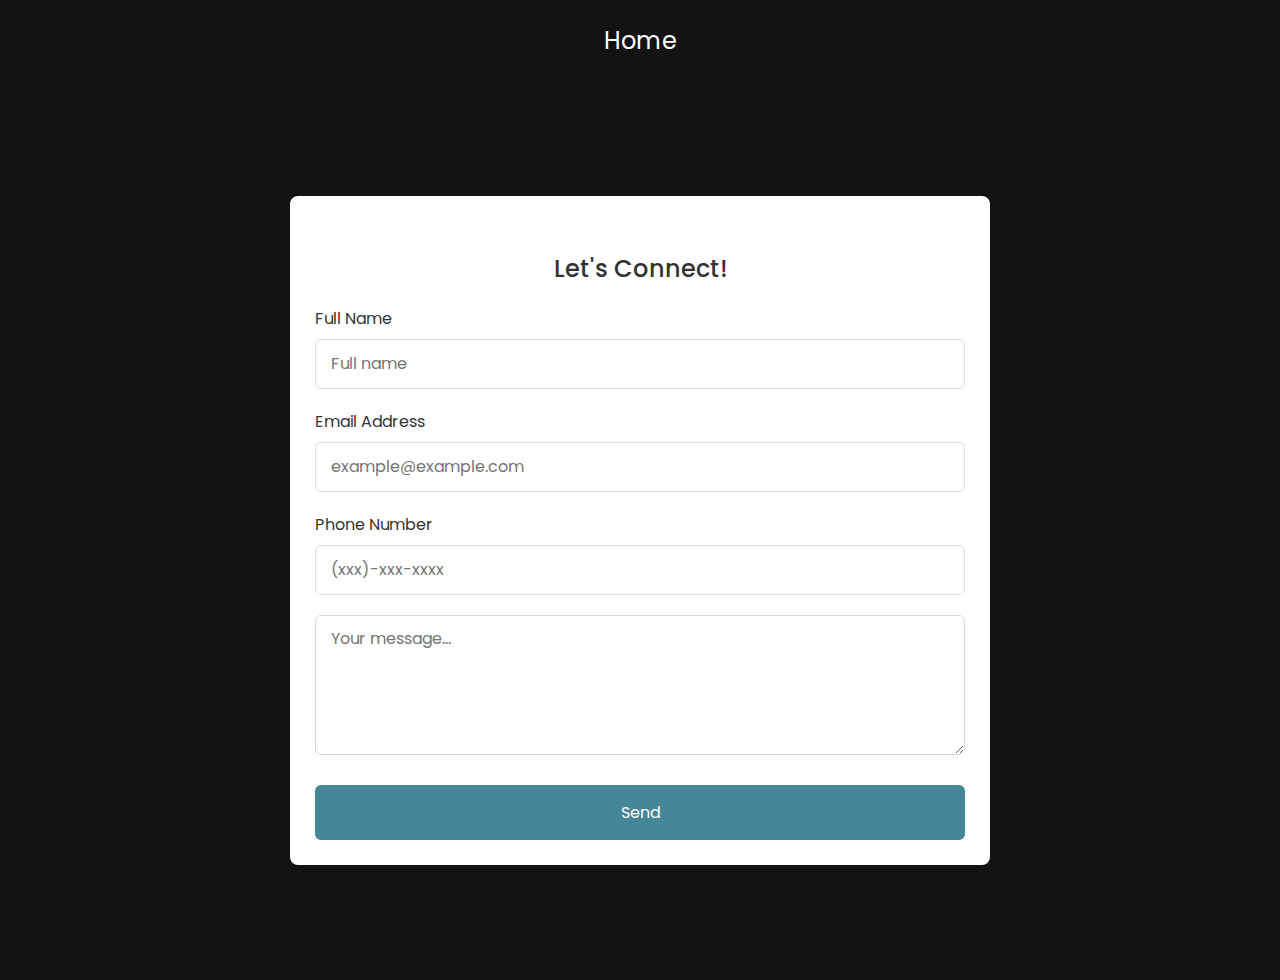
<file: contact.html>
<html lang="en">
  <head>
    <meta charset="UTF-8" />
    <meta http-equiv="X-UA-Compatible" content="IE=edge" />
    <meta name="viewport" content="width=device-width, initial-scale=1.0" />
    <title>Get In Touch!</title>
    <link rel="stylesheet" href="style_contact.css" />
    <link rel="preconnect" href="https://fonts.googleapis.com" />
    <link rel="preconnect" href="https://fonts.gstatic.com" crossorigin />
    <link
      href='https://fonts.googleapis.com/css2?family=Poppins:ital,wght@0,100;0,200;0,300;0,400;0,500;0,600;0,700;0,800;0,900;1,100;1,200;1,300;1,400;1,500;1,600;1,700;1,800;1,900&display=swap';
      rel="stylesheet"
    />
  </head>

  <!-- FORM Section -->
  <body>
    <header>
        <nav>
        <div class="navbar">
          <a href="https://eraymond606.github.io/ERportfolio/">Home</a>
        </div>
        </nav>
      </header>
    <div class="reg__main">
      <section class="reg__container">
        <div class="form">
          <header>Let's Connect!</header>
          <!-- API Post method -->
          <form
            id="contactForm"
            action="https://formspree.io/f/xqazoleb"
            method="POST"
          >
            <div class="input__box">
              <label>Full Name</label>
              <input
                type="text"
                name="name"
                placeholder="Full name"
                pattern="[A-Za-z]+ [A-Za-z]+"
                required
              />
            </div>

            <div class="input__box">
              <label for="email">Email Address</label>
              <input
                type="email"
                id="email"
                name="email"
                placeholder="example@example.com"
                required
              />
            </div>
            <div class="column">
              <div class="input__box">
                <label>Phone Number</label>
                <input
                  type="tel"
                  name="number"
                  placeholder="(xxx)-xxx-xxxx"
                  pattern="\d{3}[\-]?\d{3}[\-]?\d{4}"
                  required
                />
            </div>
            </div> 
            <div class="text__box">
              <textarea
                name="message"
                placeholder="Your message..."
                required
              ></textarea>
            </div>
            <button type="submit" id="submitBtn">Send</button>
          </form>
          <div id="result"></div>
        </div>
      </section>
    </div>
    <!-- Submission and POST method script -->
    <script src="contact.js"></script>
    </script>
  </body>
    </div>
  </div>
</div>
</body>
</html>
</html>
</file>
<file: style_contact.css>
@import url('https://fonts.googleapis.com/css2?family=Poppins:ital,wght@0,100;0,200;0,300;0,400;0,500;0,600;0,700;0,800;0,900;1,100;1,200;1,300;1,400;1,500;1,600;1,700;1,800;1,900&display=swap');
* {
  box-sizing: border-box;
  margin: 0;
  padding: 0;
  font-family: Poppins;
  text-decoration: none;
  color: #fff;
}

.navbar {
  color: #fff;
  background: #131313;
  height: 80px;
  display: flex;
  justify-content: center;
  align-items: center;
  font-size: 1.5rem;
  position: sticky;
  top: 0;
  z-index: 999;
}

.input__box {
  margin: 0;
  padding: 0;
  box-sizing: border-box;
}

.reg__main {
  min-height: 100vh;
  display: flex;
  align-items: center;
  justify-content: center;
  padding: 20px;
  background-color: #131313;
}

.reg__container {
  position: relative;
  max-width: 700px;
  width: 100%;
  background: #fff;
  padding: 25px;
  border-radius: 8px;
  box-shadow: 0 0 15px #131313;
}

.reg__container header {
  font-size: 1.5rem;
  color: #333;
  font-weight: 500;
  text-align: center;
}

.reg__container .form {
  margin-top: 30px;
}

.form .input__box {
  width: 100%;
  margin-top: 20px;
}

.input__box label {
  color: #333;
}

.form :where(.input__box input, .select__box) {
  position: relative;
  height: 50px;
  width: 100%;
  outline: none;
  font-size: 1rem;
  color: #707070;
  margin-top: 8px;
  border: 1px solid #ddd;
  border-radius: 6px;
  padding: 0 15px;
}

.input__box input:focus {
  box-shadow: 0 1px 0 #035063;
}

.form .column {
  display: flex;
  column-gap: 15px;
}

.form button {
  height: 55px;
  width: 100%;
  background: #458797;
  color: #fff;
  font-size: 1rem;
  font-weight: 400;
  border: none;
  margin-top: 30px;
  cursor: pointer;
  border-radius: 6px;
}

.form button:hover {
  background: #035063;
  transition: all 0.3s ease;
}

.form button:active {
  transform: scale(0.95);
}

.text__box textarea {
  margin-top: 20px;
  padding: 10px 15px;
  height: 140px;
  width: 100%;
  display: flex;
  border-radius: 6px;
  border-color: #d6d6d6;
  outline: none;
  color: #707070;
  font-size: 1rem;
}

.text__box textarea:focus {
  box-shadow: 0 1px 0 #035063;
}

/* Mobile Responsive */
@media screen and (max-width: 768px) {
  .form .column {
    flex-wrap: wrap;
  }
  .form :where(.gender__option, .gender) {
    row-gap: 15px;
  }
}
</file>
